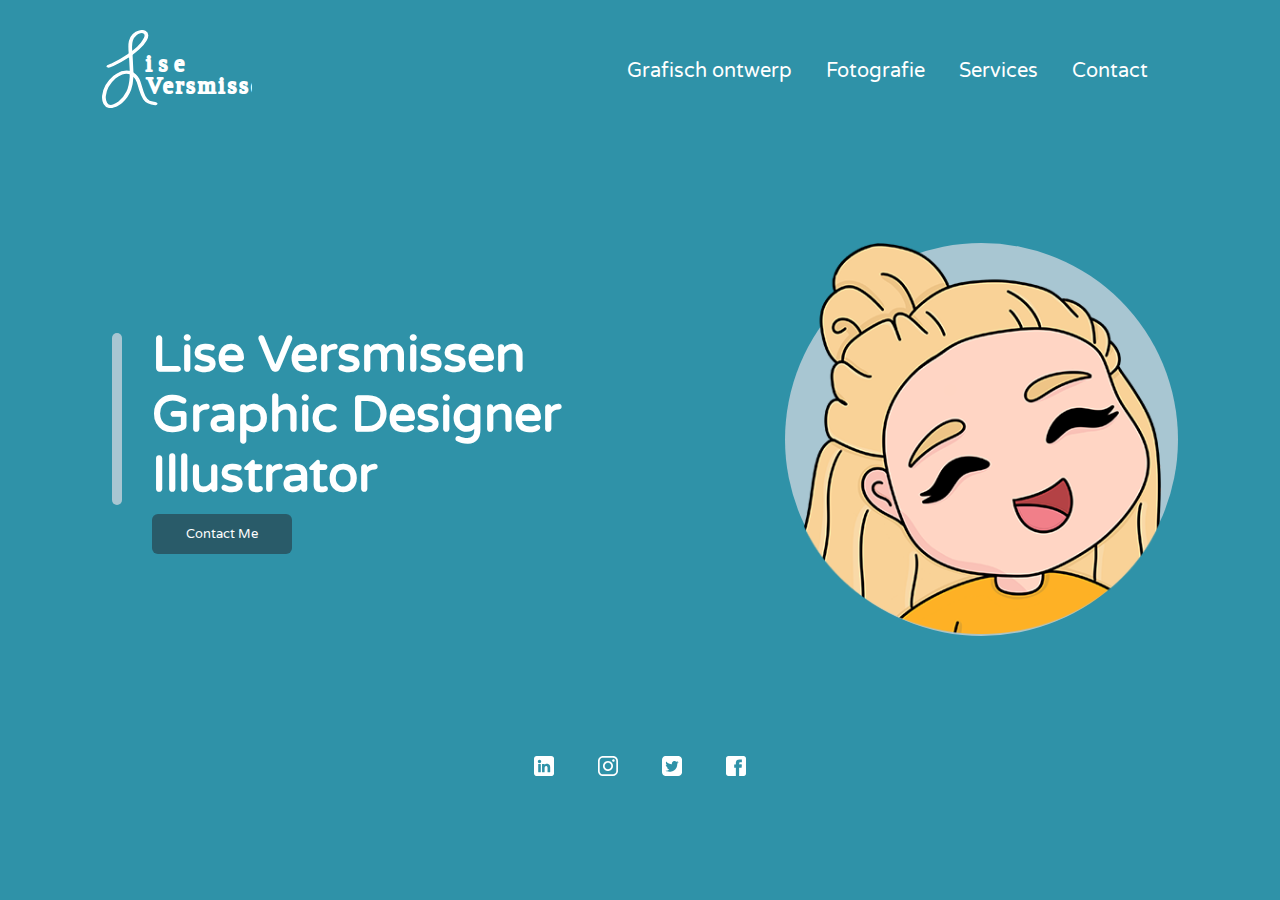
<file: index.html>
<!DOCTYPE html>
<html lang="nl">
<head>
    <meta name="viewport" content="width=device-width, initial-scale=1.0">
    <meta charset="UTF-8">
    <title>LV Graphics</title>
    <link rel="icon" href="assets/logolisetab.png">
    <link rel="stylesheet" href="style.css">
    <link rel="preconnect" href="https://fonts.googleapis.com">
    <link rel="preconnect" href="https://fonts.gstatic.com" crossorigin>
    <link href="https://fonts.googleapis.com/css2?family=Varela+Round&display=swap" rel="stylesheet">
    <script src="navbar.js"></script>
</head>
<body>

    <div class="container">
        <div class="navbar">
            <a href="index.html"><img src="assets/logolisebold.svg" class="logomain" alt="logo"> </a>
            <nav>
                <ul id="menubar">
                    <li><a href="grafischontwerp.html">Grafisch ontwerp</a></li>
                    <li><a href="fotografie.html">Fotografie</a></li>
                    <li><a href="services.html">Services</a></li>
                    <li><a href="contact.html">Contact</a></li>
                </ul>
            </nav>
           <img src="assets/menu.png" alt="menu icon" class="menu-icon" onclick="togglemenu()">
        </div>
        <div class="row">
            <div class="col-1">
                <h2>Lise Versmissen <br>
                    Graphic Designer <br>
                    Illustrator</h2>
                <button type="button">Contact Me <img src="assets/arrow.png" alt="pijltje"></button>
            </div>
            <div class="col-2">
                <img src="assets/illustratie1.png" alt="illustratie lise" class="illustratie">
                <div class="color-circle"></div>
            </div>
        </div>
        <div class="social-links">
            <a href="https://www.linkedin.com/in/lise-versmissen-698373214/"><img src="assets/linkedin.svg" alt="logo linkedin"></a>
            <a href="https://www.instagram.com/l.v_graphics/"><img src="assets/instagram.svg" alt="logo instagram"></a>
            <a href="https://twitter.com/liseeee_x"><img src="assets/twitter.svg" alt="logo twitter"></a>
            <a href="https://www.facebook.com/GraphicsLV"><img src="assets/facebook.svg" alt="logo facebook"></a>
        </div>
    </div>

</body>
<footer>

</footer>
</html>
</file>
<file: style.css>
/* algemene css */
* {
    margin: 0;
    padding: 0;
    font-family: 'Varela Round', sans-serif;
}

body {
    background-color: #2F92A8;
}

/* specifieke css */
.container {
    width: 100%;
    min-height: 100vh;
    padding-left: 8%;
    padding-right: 8%;
    box-sizing: border-box;
    overflow: hidden;
}

.navbar {
    width: 100%;
    display: flex;
    align-items: center;
    font-family: 'Varela Round', sans-serif;;
}

.logomain {
    width: 150px;
    cursor: pointer;
    margin: 30px 0;
}

.menu-icon {
    width: 25px;
    cursor: pointer;
    display: none;
}

nav {
    flex: 1;
    text-align: right;
}

nav ul li {
    list-style: none;
    display: inline-block;
    margin-right: 30px;
}

nav ul li a {
    text-decoration: none;
    color: white;
    font-size: 20px;
}

nav ul li a:hover {
    color: #ebb548;
}

.row {
    display: flex;
    justify-content: space-between;
    align-items: center;
    margin: 100px 0;
}

.col-1 {
    flex-basis: 40%;
    position: relative;
    margin-left: 50px;
}

.col-1 h2 {
    font-size: 50px;
    color: white;
}

button {
    width: 140px;
    border: 0;
    padding: 12px 10px;
    margin-top: 9px;
    outline: none;
    color: white;
    background: #295b69;
    border-radius: 6px;
    transition: width 0.5s;
}

button img {
    width: 30px;
    display: none;
}

button:hover img {
    display: block;
}

button:hover {
    width: 160px;
    display: flex;
    align-items: center;
    justify-content: space-between;
    background-color: #a8c6d2;
}

.col-1:after {
    content: '';
    width: 10px;
    height: 75%;
    background: #a8c6d2;
    position: absolute;
    left: -40px;
    top: 8px;
    border-radius: 6px;
}
.col-2 {
    position: relative;
    flex-basis: 30%;
    display: flex;
    align-items: center;
}
.color-circle {
    position: absolute;
    right: 0;
    top: 0;
    background: #a8c6d2;
    border-radius: 50%;
    height: 393px;
    width: 393px;
    z-index: -1;
}
.illustratie {
    width: 393px;
    height: 394px;
    position: sticky;
}
.color-circle {
    position: sticky;
}
.illustratie {
    position: absolute;
}

.social-links img{
    height: 20px;
    margin: 20px;
    cursor: pointer;
}
.social-links {
    text-align: center;
}
@media only screen and (max-width:700px) {

    nav ul{
        width: 100%;
        background: #295b69;
        position: absolute;
        top: 90px;
        right: 0;
        z-index: 2;
    }
    nav ul li {
        display: block;
        margin-top: 16px;
        margin-bottom: 10px;
    }
    nav ul li a{
        color: white;
    }
    .menu-icon {
        display: block;

    }
    #menubar {
        overflow: hidden;
        transition: 0.5s;
    }
    .row {
        flex-direction: column-reverse;
        margin: 50px 0;
    }
    .col-2 {
        flex-basis: 100%;
        margin-bottom: 50px;
        align-items: center;
    }
    .illustratie {
        width: 299px;
        height: 300px;
        position: relative;
    }
    .color-circle {
        position: absolute;
        width: 299px;
        height: 300px;
    }



}
</file>
